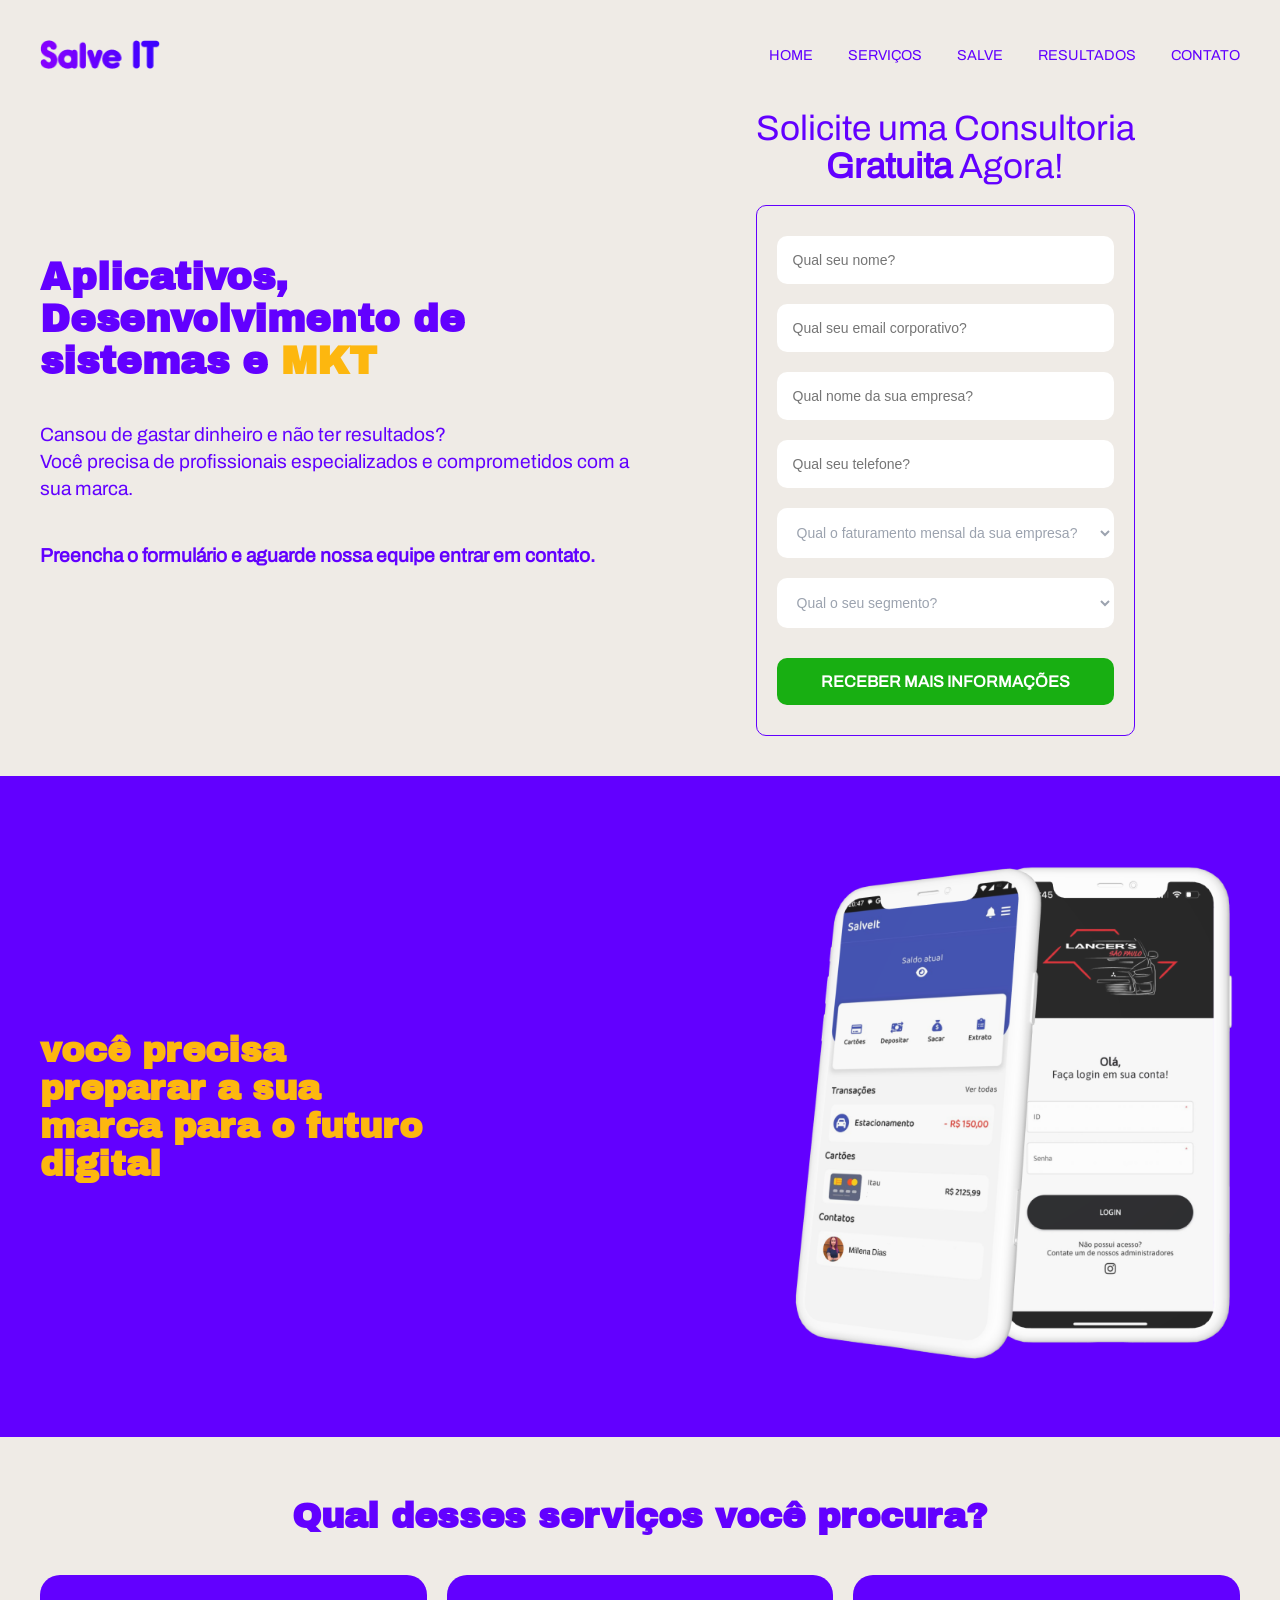
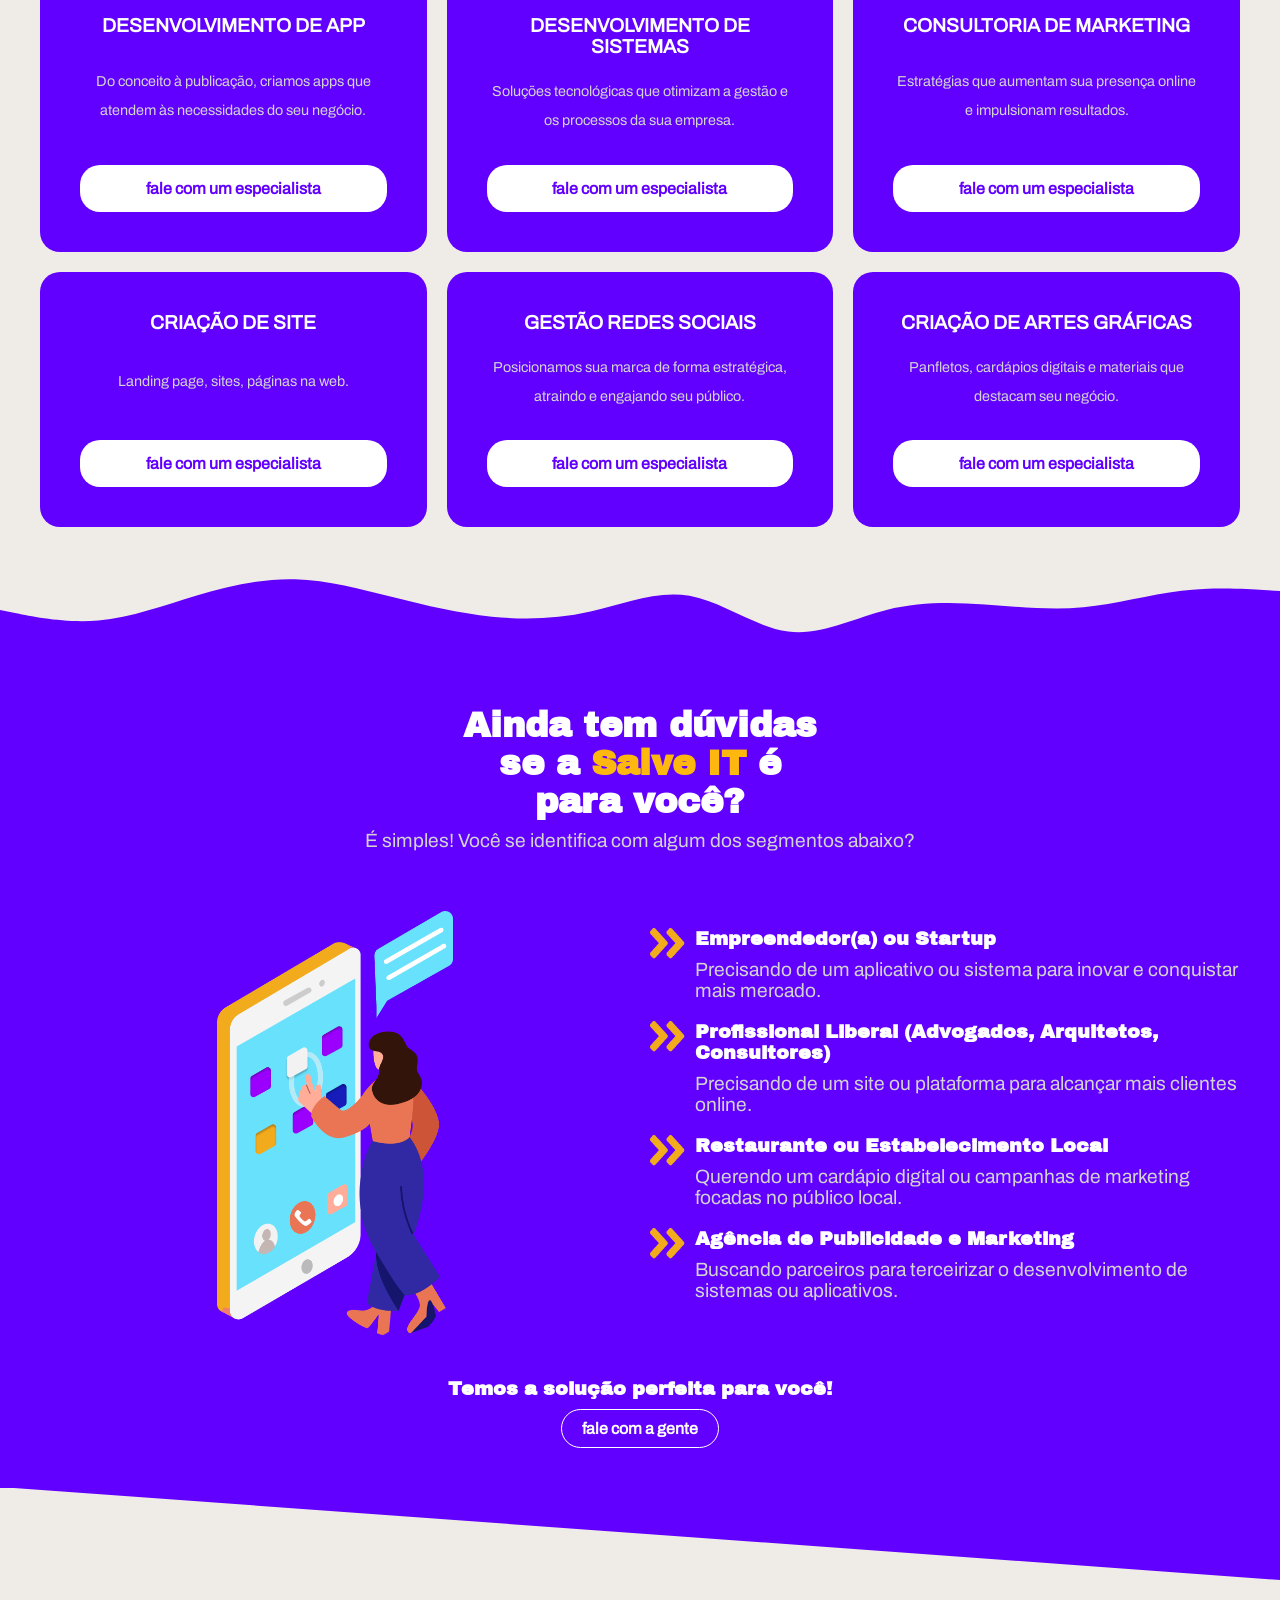
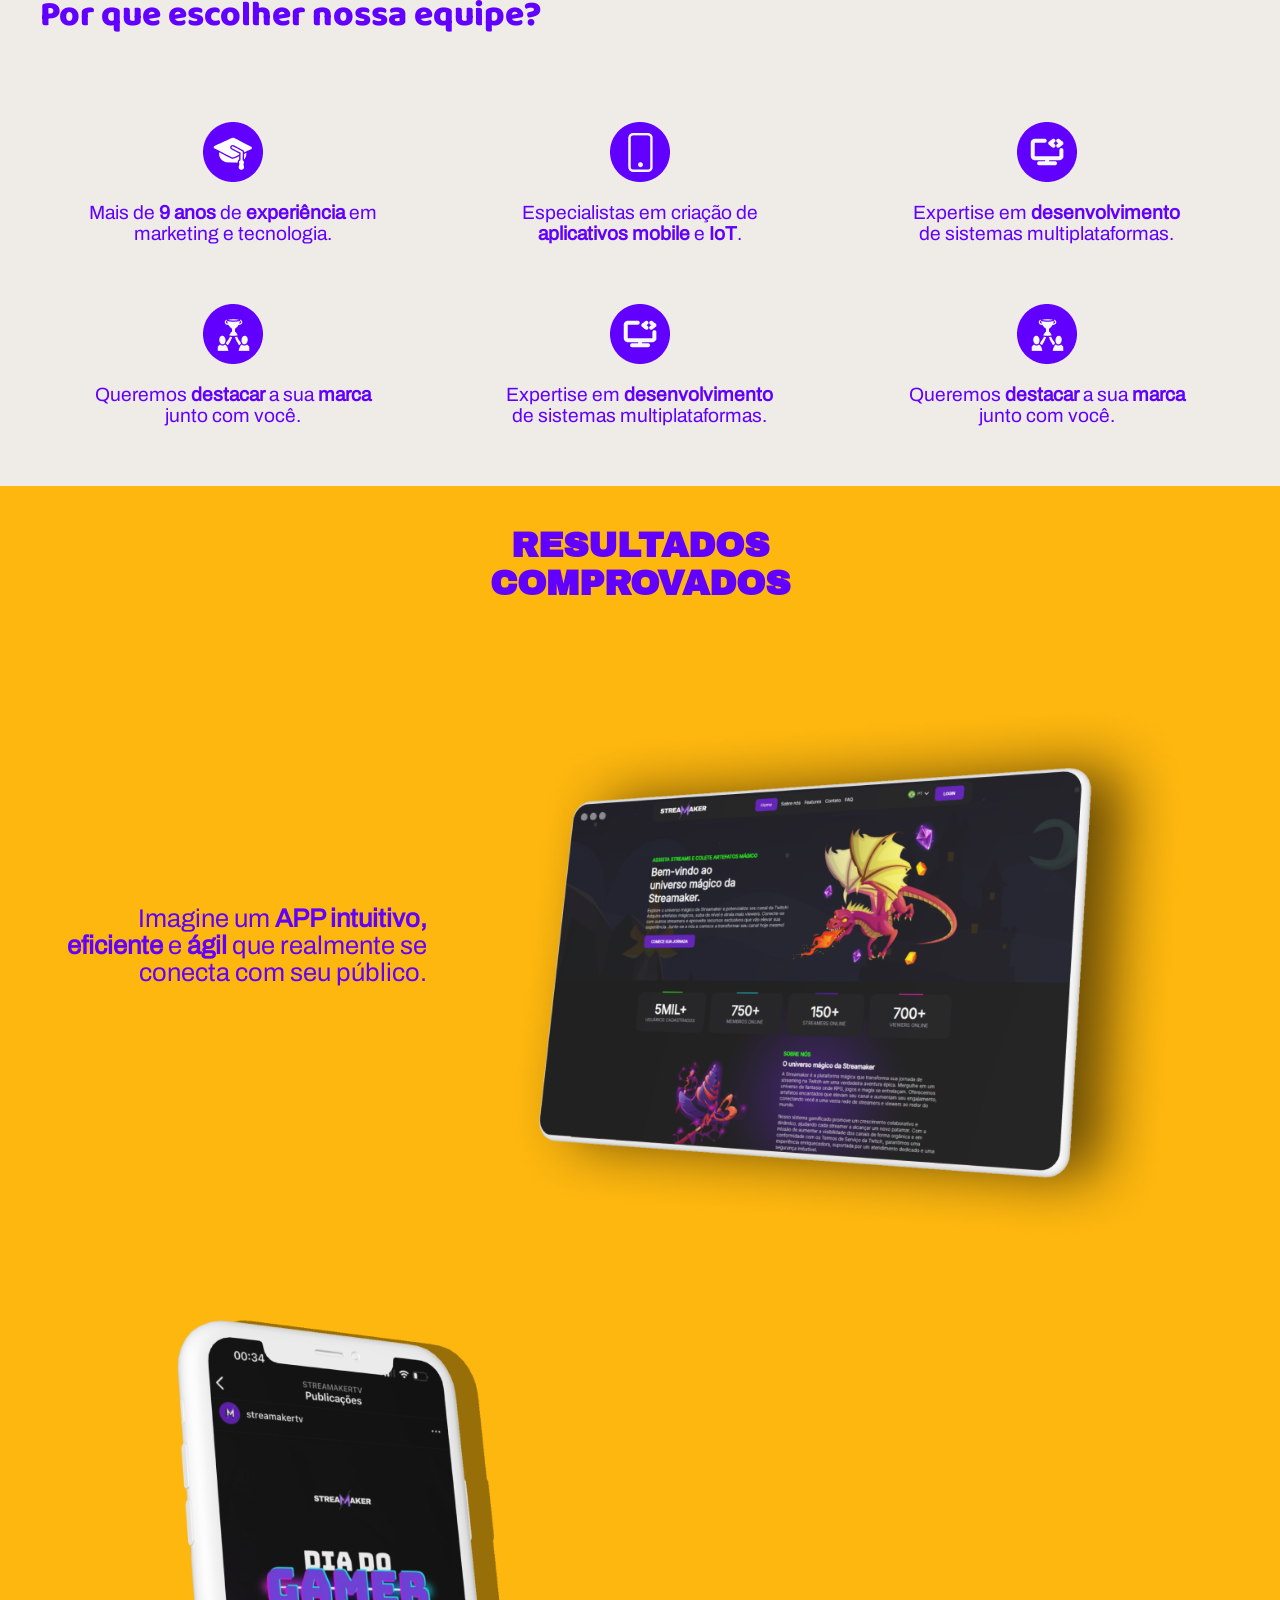
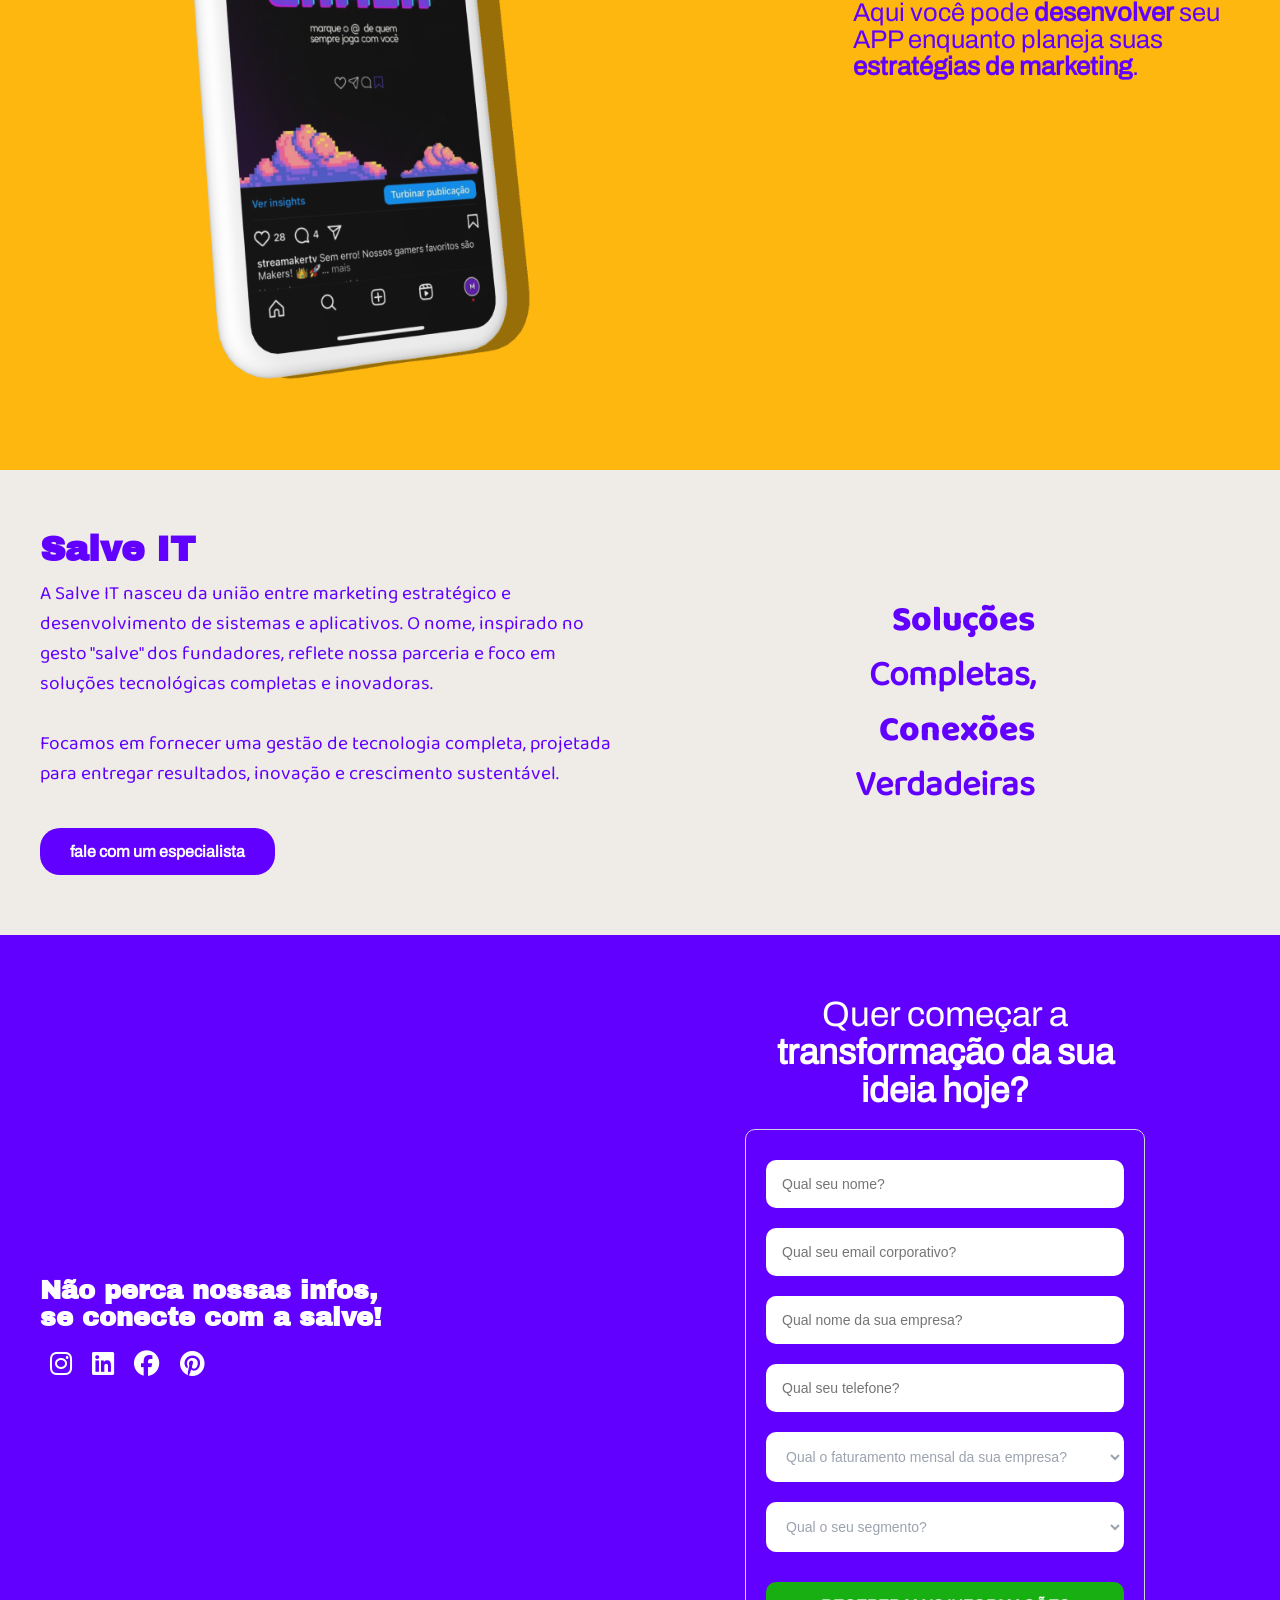
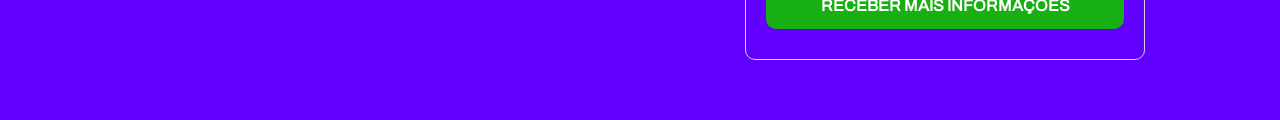
<file: index.html>
<!doctype html>
<html lang="en" data-critters-container>
<head>
  <meta charset="utf-8">
  <title>SalveIT</title>
  <base href="/">
  <meta name="viewport" content="width=device-width, initial-scale=1">
  <link rel="icon" type="image/x-icon" href="favicon.ico">
  <link rel="stylesheet" href="https://cdnjs.cloudflare.com/ajax/libs/font-awesome/6.6.0/css/all.min.css">
<style>:root{--primary:#EFEBE6;--secondary:#6200FF;--green:#18AF12}*{margin:0;padding:0;text-decoration:none}html,body{background:var(--primary);overflow-x:hidden;font-family:Archivo}@font-face{font-family:Archivo;src:url(/assets/fonts/Archivo-Regular.ttf) format("truetype")}</style><link rel="stylesheet" href="styles-BLDP7NPW.css" media="print" onload="this.media='all'"><noscript><link rel="stylesheet" href="styles-BLDP7NPW.css"></noscript></head>
<body>
  <app-root></app-root>
<script src="polyfills-FFHMD2TL.js" type="module"></script><script src="main-JD75D7X5.js" type="module"></script></body>
</html>
</file>
<file: styles-BLDP7NPW.css>
:root{--primary: #EFEBE6;--secondary: #6200FF;--green: #18AF12}:root::-webkit-scrollbar{display:none}*{margin:0;padding:0;text-decoration:none}li{list-style-type:none}.hidden{opacity:0;transition:all 1s}.show{opacity:1}html,body{background:var(--primary);overflow-x:hidden;font-family:Archivo}section{margin-top:20px;padding:40px 20px}.divider{border-top:1px solid #35353B}input,textarea{background:#fff;border:1px solid rgba(255,255,255,.2);border-radius:10px;padding:15px;font-size:14px;color:#9ca3af}input:focus,textarea:focus{outline:1px solid var(--secondary)}select{background:#fff;border:1px solid rgba(255,255,255,.2);border-radius:10px;padding:15px;font-size:14px;color:#9ca3af}.button{font-family:inherit;border:transparent;text-align:center;text-decoration:none;background:var(--green);padding:15px 30px;border-radius:10px;color:#fff;font-weight:700;cursor:pointer;font-size:1em}.active,.button:hover{background:#11920c}.icon-button{font-family:inherit;border:none;text-align:center;text-decoration:none;cursor:pointer;background:var(--secondary);padding:10px;border-radius:10px;box-shadow:1px 2px 3px #00000080}.icon-button img{height:25px;width:25px;vertical-align:middle}.section-text{grid-column:span 12}.section-image{grid-column:span 12;position:relative;text-align:center}.section-image img{width:70%}@font-face{font-family:Archivo Black;src:url(/assets/fonts/ArchivoBlack-Regular.ttf) format("truetype")}@font-face{font-family:Archivo;src:url(/assets/fonts/Archivo-Regular.ttf) format("truetype")}@font-face{font-family:Baloo Thambi;src:url(/assets/fonts/BalooThambi2-Regular.ttf) format("truetype")}@font-face{font-family:Baloo Thambi ExtraBold;src:url(/assets/fonts/BalooThambi2-ExtraBold.ttf) format("truetype")}h1,h2,h3,h4{font-family:Archivo Black;color:#fff;font-weight:700}p,small,li{color:#d3d3d3}span{color:var(--green);font-weight:700}h1{font-size:2.4em}h2{font-size:2.2em}h3{font-size:1.6em}h4{font-size:1.2em}span{font-size:1em}p{font-size:1.2em}li,small{font-size:.9em}.mr-15{margin-right:15px}span,p{display:inline-block}span{margin:10px 0}p{margin:10px 0 20px}small{margin-bottom:10px}.grid{display:grid;grid-template-columns:repeat(12,1fr);gap:20px;box-sizing:border-box}@media screen and (min-width: 620px){.grid{width:100%;max-width:620px;margin:0 auto}}@media screen and (min-width: 960px){.grid{width:100%;max-width:1200px;margin:0 auto}.section-text{grid-column:span 6;align-self:center}.section-image{grid-column:span 6}}
</file>
